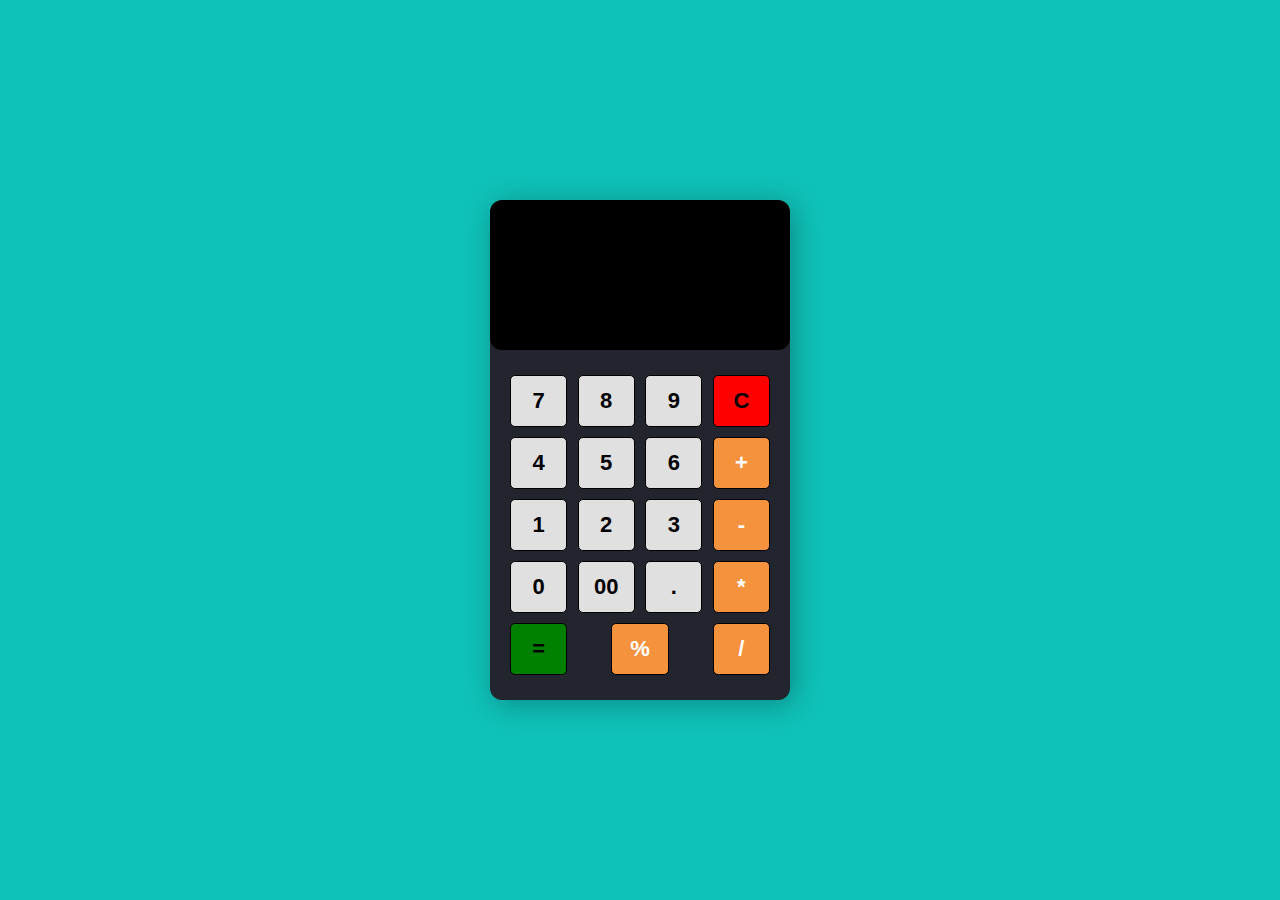
<file: CALCULATOR/index.html>
<!DOCTYPE html>
<html lang="en">
<head>
    <meta charset="UTF-8">
    <meta http-equiv="X-UA-Compatible" content="IE=edge">
    <meta name="viewport" content="width=device-width, initial-scale=1.0">
    <title>Simple Calculator</title>
    <link rel="stylesheet" href="style.css">
</head>
<body>
    <section class="calculator">
        <form>
            <input type = "text" class="screen">
        </form>
        <div class="buttons">
            <button type="button" class="btn btn-grey" data-num="7">7</button>                        
            <button type="button" class="btn btn-grey" data-num="8">8</button>
            <button type="button" class="btn btn-grey" data-num="9">9</button>
            <button type="button" class="btn-clear" >C</button>
            <button type="button" class="btn btn-grey" data-num="4">4</button>
            <button type="button" class="btn btn-grey" data-num="5">5</button>
            <button type="button" class="btn btn-grey" data-num="6">6</button> 
            <button type="button" class="btn btn-yellow" data-num="+">+</button>
            <button type="button" class="btn btn-grey" data-num="1">1</button>
            <button type="button" class="btn btn-grey" data-num="2">2</button>
            <button type="button" class="btn btn-grey" data-num="3">3</button>                                           
            <button type="button" class="btn btn-yellow" data-num="-">-</button>
            <button type="button" class="btn btn-grey" data-num="0">0</button>
            <button type="button" class="btn btn-grey" data-num="00">00</button>
            <button type="button" class="btn btn-grey" data-num=".">.</button>
            <button type="button" class="btn btn-yellow" data-num="*">*</button>               
            <button type="button" class="btn-equal" >=</button>
            <button type="button" class="btn btn-yellow" data-num="%">%</button> 
            <button type="button" class="btn btn-yellow" data-num="/">/</button>         
        </div>
        
    </section>

    <script src="app.js"></script>
</body>
</html>
</file>
<file: CALCULATOR/style.css>
*{
    margin: 0;
    padding: 0;
    box-sizing: border-box;
}
body{
    min-height: 100vh;
    background: #efeff2;
    display: flex;
    justify-content: center;
    align-items: center;
}
.calculator {
    width: 300px;
    height: 500px;
    box-shadow: 4px 4px 30px rgba(0, 0, 0, 0.3);
    border-radius: 12px;
    background: #22252D;
    overflow: hidden;
}
form input{
    width: 100%;
    height: 150px;
    border: none;
    border-radius: 12px;
    font-size: 2rem;
    padding: 1rem;
    color:#fff;
    background: #000;
    text-align: right;
    pointer-events: none;
}
.buttons{
    display: flex;
    flex-wrap: wrap;
    justify-content: space-between;
    padding: 20px;
}
button {
    flex: 0 0 22%;
    margin: 5px 0;
    border: 1px solid #000;
    width:60px;
    height: 52px;
    font-size: 22px;
    font-weight: 600;
    border-radius: 5px;
    cursor: pointer;
}
.btn-yellow {
    background: rgb(245, 146, 62);
    color: #fff;
}
.btn-grey{
    background: rgb(224, 224, 224);
}
.btn-equal {
    background: green;
    
}
.btn-clear {
    background: red;
}
body{
    background-color: rgb(15, 194, 185);
}
</file>
